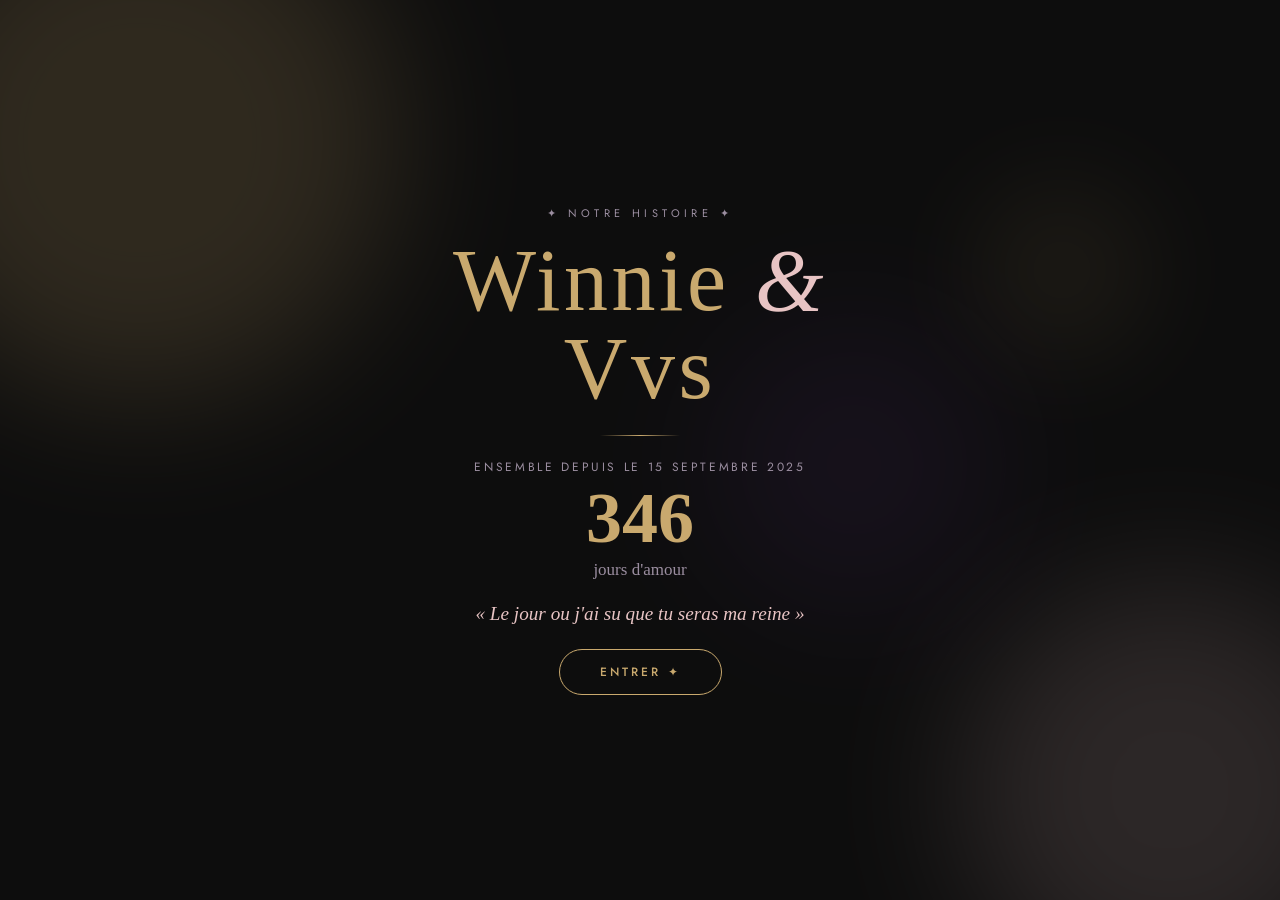
<file: index.html>
<!DOCTYPE html>
<html lang="fr">
<head>
<meta charset="UTF-8">
<meta name="viewport" content="width=device-width,initial-scale=1,maximum-scale=1,user-scalable=no,viewport-fit=cover">
<meta name="apple-mobile-web-app-capable" content="yes">
<meta name="apple-mobile-web-app-status-bar-style" content="black-translucent">
<meta name="apple-mobile-web-app-title" content="Winnie et Vvs">
<meta name="mobile-web-app-capable" content="yes">
<meta name="theme-color" content="#0D0D0D">
<title>Winnie &amp; Vvs</title>
<link rel="manifest" href="manifest.json">
<link href="https://fonts.googleapis.com/css2?family=Cormorant+Garant:ital,wght@0,300;0,400;0,600;1,300;1,400&family=Jost:wght@300;400;500;600&display=swap" rel="stylesheet">
<link rel="stylesheet" href="style.css?v=1773766705">
<style>
html,body{height:100%;margin:0;overflow:hidden;}
body{display:flex;align-items:center;justify-content:center;background:var(--bg);}
body::after{display:none!important;}
#splash{position:fixed;inset:0;display:flex;align-items:center;justify-content:center;background:var(--bg);overflow:hidden;transition:opacity .9s ease,transform .9s ease;}
.sorbs{position:absolute;inset:0;pointer-events:none;}
.orb{position:absolute;border-radius:50%;filter:blur(70px);opacity:.16;animation:orbf 10s ease-in-out infinite alternate;}
.o1{width:520px;height:520px;background:var(--acc);top:-120px;left:-120px;animation:orbDrift 14s ease-in-out infinite;opacity:.18;}
.o2{width:420px;height:420px;background:var(--acc2);bottom:-100px;right:-100px;animation:orbDrift2 18s ease-in-out infinite;animation-delay:-5s;opacity:.14;}
.o3{width:300px;height:300px;background:#6a3a9a;top:35%;left:55%;animation:orbDrift 10s ease-in-out infinite;animation-delay:-2s;opacity:.10;}
.o4{width:180px;height:180px;background:var(--acc);top:20%;right:10%;animation:orbDrift2 12s ease-in-out infinite;animation-delay:-7s;opacity:.08;filter:blur(50px);}
@keyframes orbf{to{transform:translate(40px,30px) scale(1.1);}}
.spc{text-align:center;z-index:1;padding:32px;max-width:480px;width:100%;}
.spey{font-size:11px;letter-spacing:.4em;text-transform:uppercase;color:var(--tx2);margin-bottom:16px;animation:fu .8s .1s both;}
.sptitle{font-family:'Cormorant Garant',serif;font-size:clamp(3rem,10vw,5.5rem);font-weight:300;line-height:1;color:var(--acc);letter-spacing:.04em;animation:fu .8s .25s both;}
.sptitle em{font-style:italic;color:var(--acc2);}
.spdiv{width:80px;height:1px;margin:22px auto;background:linear-gradient(90deg,transparent,var(--acc),transparent);animation:fu .8s .4s both;}
.spsince{font-size:12px;letter-spacing:.22em;text-transform:uppercase;color:var(--tx2);animation:fu .8s .5s both;}
.spcount{font-family:'Cormorant Garant',serif;font-size:clamp(3rem,8vw,4.5rem);font-weight:600;color:var(--acc);line-height:1;margin:6px 0;animation:fu .8s .6s both;}
.spcountlbl{font-family:'Cormorant Garant',serif;font-size:17px;color:var(--tx2);font-weight:300;animation:fu .8s .65s both;}
.spphrase{font-family:'Cormorant Garant',serif;font-style:italic;font-size:clamp(.95rem,3vw,1.2rem);color:var(--acc2);max-width:380px;margin:18px auto;line-height:1.7;animation:fu .8s .75s both;}
.spbtn{padding:13px 40px;background:transparent;border:1px solid var(--acc);border-radius:50px;color:var(--acc);font-family:'Jost',sans-serif;font-size:12px;font-weight:500;letter-spacing:.25em;text-transform:uppercase;cursor:pointer;transition:all .35s cubic-bezier(0.16,1,0.3,1);animation:fu .8s .9s both;touch-action:manipulation;position:relative;overflow:hidden;}
.spbtn:active{transform:scale(0.96);background:var(--acc);color:var(--bg);}
.spbtn::after{content:'';position:absolute;inset:0;background:var(--acc);opacity:0;transition:opacity .3s;border-radius:50px;}
.spbtn.loading::after{opacity:.15;animation:pulse-btn .8s ease infinite alternate;}
@keyframes pulse-btn{to{opacity:.3}}
.spcount{font-family:'Cormorant Garant',serif;font-size:clamp(3rem,8vw,4.5rem);font-weight:600;color:var(--acc);line-height:1;margin:6px 0;animation:fu .8s .6s both;}
@keyframes fu{from{opacity:0;transform:translateY(24px);}to{opacity:1;transform:translateY(0);}}
</style>
<script>try{var _t=JSON.parse(localStorage.getItem('wv_app')||'{}');if(_t.config&&_t.config.theme)document.body.setAttribute('data-theme',_t.config.theme)}catch(e){}</script>
</head>
<body>
<div id="splash">
  <div class="sorbs"><div class="orb o1"></div><div class="orb o2"></div><div class="orb o3"></div><div class="orb o4"></div></div>
  <div class="spc">
    <p class="spey">✦ notre histoire ✦</p>
    <h1 class="sptitle" id="sp-title">Winnie <em>&amp;</em> Vvs</h1>
    <div class="spdiv"></div>
    <p class="spsince" id="sp-since"></p>
    <div class="spcount" id="sp-days">0</div>
    <p class="spcountlbl">jours d'amour</p>
    <p class="spphrase" id="sp-phrase"></p>
    <button class="spbtn" id="sp-btn">Entrer ✦</button>
  </div>
</div>
<script src="core.js?v=1773766705"></script>
<script>
document.addEventListener('DOMContentLoaded',function(){
  try{var _t=JSON.parse(localStorage.getItem('wv_app')||'{}');if(_t.config&&_t.config.theme)document.body.setAttribute('data-theme',_t.config.theme)}catch(e){}
  STG.load();
  var cfg=S.config;
  function diffD(s){if(!s)return 0;try{var p=s.split('-');var su=Date.UTC(+p[0],+p[1]-1,+p[2]);var n=new Date();var nu=Date.UTC(n.getFullYear(),n.getMonth(),n.getDate());return Math.max(0,Math.floor((nu-su)/86400000));}catch(e){return 0;}}
  // Count-up animation
  var targetDays=diffD(cfg.startDate);
  var daysEl=document.getElementById('sp-days');
  var duration=1400,start=null,startVal=0;
  function easeOut(t){return 1-Math.pow(1-t,3);}
  function animCount(ts){
    if(!start)start=ts;
    var progress=Math.min((ts-start)/duration,1);
    daysEl.textContent=Math.round(startVal+(targetDays-startVal)*easeOut(progress));
    if(progress<1)requestAnimationFrame(animCount);
  }
  setTimeout(function(){requestAnimationFrame(animCount);},700);
  var te=document.getElementById('sp-title');if(te)te.innerHTML=(cfg.title||'Winnie & Vvs').replace(' & ',' <em>&amp;</em> ');
  var se=document.getElementById('sp-since');if(se){try{se.textContent='Ensemble depuis le '+new Date(cfg.startDate+'T12:00:00').toLocaleDateString('fr-FR',{day:'numeric',month:'long',year:'numeric'});}catch(e){}}
  var pe=document.getElementById('sp-phrase');if(pe&&cfg.phrase)pe.textContent='« '+cfg.phrase+' »';
  document.getElementById('sp-btn').onclick=function(){
    var btn=this;
    btn.classList.add('loading');
    btn.textContent='Chargement...';
    var s=document.getElementById('splash');
    setTimeout(function(){
      s.style.opacity='0';s.style.transform='scale(1.04)';
      setTimeout(function(){window.location.replace('carte.html');},420);
    },280);
  };
});
</script>
</body>
</html>
</file>
<file: style.css>
:root,[data-theme=romantique]{--bg:#0D0D0D;--sur:#1A1A2E;--sur2:#16213E;--acc:#C9A96E;--acc2:#E8C4C4;--glow:rgba(201,169,110,.2);--tx:#F5F0EB;--tx2:#9B8EA0;--tx3:#5a4a60;--bd:#2D2D4E;--bd2:#1e1e34;--ok:#7BC67E;--err:#E07070;--glass:rgba(26,26,46,.9);--glass2:rgba(13,13,13,.85);--sh:0 8px 32px rgba(0,0,0,.55);--r:16px;--rsm:10px;--rlg:22px}
[data-theme=minimaliste]{--bg:#111;--sur:#1c1c1c;--sur2:#222;--acc:#e2e2e2;--acc2:#aaa;--glow:rgba(226,226,226,.12);--tx:#f0f0f0;--tx2:#888;--tx3:#555;--bd:#333;--bd2:#252525;--glass:rgba(28,28,28,.93);--glass2:rgba(17,17,17,.88);--r:8px;--rsm:4px;--rlg:12px}
[data-theme=mystique]{--bg:#0a0514;--sur:#160d2a;--sur2:#1a1035;--acc:#b08be8;--acc2:#d4b8f5;--glow:rgba(176,139,232,.2);--tx:#f0eaf8;--tx2:#9080b0;--tx3:#604880;--bd:#2a1d4a;--bd2:#1e1538;--glass:rgba(22,13,42,.93);--glass2:rgba(10,5,20,.88);--r:18px;--rsm:12px;--rlg:26px}
[data-theme=nature]{--bg:#080f0a;--sur:#0f1e12;--sur2:#132618;--acc:#6fbf7a;--acc2:#a8d5b0;--glow:rgba(111,191,122,.2);--tx:#eaf5ec;--tx2:#7aaa85;--tx3:#4a7855;--bd:#1c3522;--bd2:#142818;--glass:rgba(15,30,18,.93);--glass2:rgba(8,15,10,.88);--r:14px;--rsm:9px;--rlg:20px}
[data-theme=automne]{--bg:#0f0a06;--sur:#1e1208;--sur2:#271808;--acc:#d4843a;--acc2:#e8b88a;--glow:rgba(212,132,58,.2);--tx:#f5ece0;--tx2:#b08860;--tx3:#805030;--bd:#3a2210;--bd2:#2a1808;--glass:rgba(30,18,8,.93);--glass2:rgba(15,10,6,.88)}
[data-theme=clair]{--bg:#f5f0eb;--sur:#fff;--sur2:#f0ebe5;--acc:#9a6e3a;--acc2:#c49a6c;--glow:rgba(154,110,58,.15);--tx:#1a1208;--tx2:#6b5a48;--tx3:#9b8a78;--bd:#d8cfc5;--bd2:#e5ddd5;--glass:rgba(255,255,255,.92);--glass2:rgba(245,240,235,.92);--sh:0 8px 32px rgba(0,0,0,.1)}
[data-theme=ocean]{--bg:#040d18;--sur:#0a1e35;--sur2:#0e2845;--acc:#38b2dc;--acc2:#8dd4f0;--glow:rgba(56,178,220,.2);--tx:#e8f4fb;--tx2:#6ca0c0;--tx3:#3a6080;--bd:#0e2848;--bd2:#091c35;--glass:rgba(10,30,53,.93);--glass2:rgba(4,13,24,.9)}
[data-theme=rosegold]{--bg:#1a0f0f;--sur:#2d1a1a;--sur2:#3a2020;--acc:#e88c8c;--acc2:#f5c0c0;--glow:rgba(232,140,140,.2);--tx:#faf0f0;--tx2:#c08080;--tx3:#906060;--bd:#4a2828;--bd2:#3a1e1e;--glass:rgba(45,26,26,.93);--glass2:rgba(26,15,15,.9);--r:20px;--rsm:14px;--rlg:28px}

*,*::before,*::after{margin:0;padding:0;box-sizing:border-box;-webkit-tap-highlight-color:transparent}

/* BODY : jamais scrollable, fond de scène */
html{height:100%}
body{height:100%;background:var(--bg);color:var(--tx);font-family:'Jost',sans-serif;-webkit-font-smoothing:antialiased;overflow:hidden;position:fixed;width:100%;top:0;left:0}

::-webkit-scrollbar{width:3px}
::-webkit-scrollbar-thumb{background:var(--bd);border-radius:2px}

/* NAVBAR — enfant direct de body, jamais affecté par le contenu */
.bnav{
  position:fixed;
  bottom:0;left:0;right:0;
  background:var(--bg);
  backdrop-filter:blur(20px);
  -webkit-backdrop-filter:blur(20px);
  border-top:1px solid var(--bd);
  display:flex;
  z-index:1000;
  padding-bottom:0;
}
.bnav::after{
  content:'';
  position:absolute;
  left:0;right:0;
  bottom:calc(-1px - env(safe-area-inset-bottom,0px));
  height:calc(1px + env(safe-area-inset-bottom,0px));
  background:var(--bg);
  pointer-events:none;
}
.nb{
  flex:1;padding:10px 4px 8px;
  background:none;border:none;
  color:var(--tx2);
  font-family:'Jost',sans-serif;
  font-size:9px;font-weight:500;
  letter-spacing:.05em;text-transform:uppercase;
  cursor:pointer;
  display:flex;flex-direction:column;align-items:center;gap:3px;
  transition:color .2s;
  /* Empêche tout comportement tactile parasite */
  touch-action:manipulation;
  -webkit-user-select:none;
  user-select:none;
}
.nb span.ni{font-size:22px;line-height:1}
.nb.active{color:var(--acc)}

/* CONTENT : la zone scrollable, respecte la navbar en bas */
.content{
  position:fixed;
  top:0;left:0;right:0;
  /* bottom = hauteur navbar (~58px) + safe area */
  bottom:calc(58px + env(safe-area-inset-bottom,0px));
  overflow-y:auto;
  overflow-x:hidden;
  -webkit-overflow-scrolling:touch;
  background:var(--bg);
  z-index:10;
}

/* PAGE HEADER */
.ph{
  padding:max(14px,calc(env(safe-area-inset-top,0px) + 14px)) 18px 12px;
  position:sticky;top:0;z-index:10;
  background:var(--glass2);
  backdrop-filter:blur(20px);-webkit-backdrop-filter:blur(20px);
  border-bottom:1px solid var(--bd);
  display:flex;align-items:flex-start;justify-content:space-between;
}
.pt{font-family:'Cormorant Garant',serif;font-size:28px;font-weight:400;color:var(--acc)}
.ps{font-size:12px;color:var(--tx2);margin-top:2px}

/* TOAST */
#toast{
  position:fixed;
  top:max(16px,calc(env(safe-area-inset-top,0px)+12px));
  left:50%;transform:translateX(-50%) translateY(-120px);
  background:var(--sur);border:1px solid var(--bd);
  border-radius:50px;padding:10px 22px;font-size:13px;color:var(--tx);
  z-index:9999;box-shadow:var(--sh);
  transition:transform .4s cubic-bezier(.34,1.56,.64,1),opacity .4s;
  white-space:nowrap;pointer-events:none;opacity:0;display:block;
}
#toast.show{transform:translateX(-50%) translateY(0);opacity:1}
#toast.ok{border-color:var(--ok);color:var(--ok)}
#toast.er{border-color:var(--err);color:var(--err)}

/* CONFIRM OVERLAY */
#cov{position:fixed;inset:0;z-index:5000;background:rgba(0,0,0,.82);backdrop-filter:blur(12px);display:flex;align-items:center;justify-content:center;padding:24px}
.cbox{background:var(--sur);border:1px solid var(--bd);border-radius:var(--rlg);padding:28px;max-width:340px;width:100%;text-align:center;box-shadow:var(--sh)}
.ctitle{font-family:'Cormorant Garant',serif;font-size:20px;color:var(--tx);margin-bottom:8px}
.cmsg{font-size:13px;color:var(--tx2);line-height:1.6;margin-bottom:20px}
.cbtns{display:flex;gap:10px}.cbtns .btn{flex:1}

/* SHEET */
.ov{position:fixed;inset:0;z-index:2000;background:rgba(0,0,0,.65);backdrop-filter:blur(8px);-webkit-backdrop-filter:blur(8px);display:flex;align-items:flex-end;justify-content:center}
.sheet{background:var(--sur);border:1px solid var(--bd);border-radius:var(--rlg) var(--rlg) 0 0;width:100%;max-width:530px;max-height:92vh;overflow-y:auto;-webkit-overflow-scrolling:touch;padding:14px 18px calc(32px + env(safe-area-inset-bottom,0px));transform:translateY(100%);transition:transform .4s cubic-bezier(.16,1,.3,1)}
.ov.open .sheet{transform:translateY(0)}
.handle{width:40px;height:4px;border-radius:2px;background:var(--bd);margin:0 auto 16px}
.stitle{font-family:'Cormorant Garant',serif;font-size:22px;color:var(--acc);margin-bottom:18px}
.sfooter{display:flex;gap:10px;margin-top:18px}.sfooter .btn{flex:1}

/* BUTTONS */
.btn{padding:11px 22px;border:none;border-radius:50px;font-family:'Jost',sans-serif;font-size:13px;font-weight:500;cursor:pointer;transition:all .25s;display:inline-flex;align-items:center;justify-content:center;gap:6px;touch-action:manipulation}
.btn-p{background:var(--acc);color:var(--bg)}.btn-p:active{filter:brightness(1.1)}
.btn-g{background:transparent;color:var(--tx2);border:1px solid var(--bd)}.btn-g:active{border-color:var(--acc);color:var(--acc)}
.btn-d{background:var(--err);color:#fff}
.btn-sm{padding:7px 14px;font-size:12px}.btn-full{width:100%;justify-content:center}

/* FORM */
.field{margin-bottom:14px}.field label{display:block;font-size:11px;letter-spacing:.15em;text-transform:uppercase;color:var(--tx2);margin-bottom:6px}
.inp{width:100%;padding:11px 14px;background:rgba(255,255,255,.04);border:1px solid var(--bd);border-radius:var(--rsm);color:var(--tx);font-family:'Jost',sans-serif;font-size:14px;outline:none;transition:border-color .2s;-webkit-appearance:none}
.inp:focus{border-color:var(--acc)}.inp::placeholder{color:var(--tx3)}.inp.err{border-color:var(--err)}
.sel-inp{background:var(--sur2);cursor:pointer}.ta{resize:vertical;min-height:80px;line-height:1.6}
.frow{display:flex;gap:12px}.frow .field{flex:1}
.uzone{padding:14px;border:1.5px dashed var(--bd);border-radius:var(--rsm);text-align:center;cursor:pointer;color:var(--tx2);font-size:13px;transition:all .2s}
.uzone:active{border-color:var(--acc);color:var(--acc)}
.mpgrid{display:flex;flex-wrap:wrap;gap:8px;margin-top:10px}
.mpwrap{position:relative}
.mpimg{width:72px;height:72px;object-fit:cover;border-radius:10px;border:1px solid var(--bd);cursor:pointer}
.mpvid{width:72px;height:72px;border-radius:10px;border:1px solid var(--bd);background:var(--sur2);display:flex;align-items:center;justify-content:center;font-size:22px}
.mpdel{position:absolute;top:-6px;right:-6px;width:20px;height:20px;border-radius:50%;background:var(--err);border:none;color:#fff;font-size:10px;cursor:pointer;display:flex;align-items:center;justify-content:center}
.geobox{position:relative;display:flex;gap:8px}.geobox .inp{flex:1}
.geobtn{padding:0 14px;border-radius:var(--rsm);background:var(--sur2);border:1px solid var(--bd);cursor:pointer;font-size:13px;color:var(--tx2);white-space:nowrap;height:44px;flex-shrink:0;font-family:'Jost',sans-serif;font-weight:600}
.geobtn-p{background:var(--acc);color:var(--bg);border-color:var(--acc)}
.geores{position:fixed;background:var(--sur);border:1px solid var(--acc);border-radius:var(--rsm);z-index:99999;max-height:220px;overflow-y:auto;box-shadow:0 8px 32px rgba(0,0,0,.8)}
.georow{padding:10px 14px;cursor:pointer;font-size:13px;color:var(--tx2);border-bottom:1px solid var(--bd2)}.georow:last-child{border-bottom:none}.georow:active{background:var(--sur2)}
.pbadge{display:flex;align-items:center;gap:6px;padding:8px 12px;border-radius:var(--rsm);background:rgba(123,198,126,.1);border:1px solid var(--ok);color:var(--ok);font-size:12px;margin-bottom:14px}
.chiprow{display:flex;flex-wrap:wrap;gap:8px;margin-bottom:14px}
.chip{padding:4px 12px;border-radius:50px;font-size:12px;border:1px solid var(--bd);background:transparent;color:var(--tx2);cursor:pointer;transition:all .2s;white-space:nowrap;font-family:'Jost',sans-serif}
.chip.on{background:var(--acc);color:var(--bg);border-color:var(--acc)}
.fbar{display:flex;gap:8px;padding:12px 16px;overflow-x:auto;scrollbar-width:none}.fbar::-webkit-scrollbar{display:none}
.sortrow{display:flex;align-items:center;gap:10px;padding:0 16px 10px;font-size:12px;color:var(--tx2)}
.sortsel{background:var(--sur);border:1px solid var(--bd);color:var(--tx);font-family:'Jost',sans-serif;font-size:12px;border-radius:8px;padding:5px 10px;cursor:pointer;outline:none}

/* CARD LIST */
.masonry{padding:8px 10px;columns:2;column-gap:10px}
.mcard{break-inside:avoid;margin-bottom:10px;border-radius:var(--r);overflow:hidden;border:1px solid var(--bd);cursor:pointer;position:relative;transition:transform .3s}
.mcard:active{transform:scale(.97)}
.mcpat{width:100%;position:relative;overflow:hidden}
.mcover{position:absolute;inset:0;background:linear-gradient(to top,rgba(0,0,0,.9) 0%,transparent 60%)}
.mccat{position:absolute;top:8px;right:8px;padding:3px 10px;border-radius:50px;font-size:10px;font-weight:600;backdrop-filter:blur(12px)}
.mcfav{position:absolute;top:8px;left:8px;font-size:13px}
.mcbody{position:absolute;bottom:0;left:0;right:0;padding:10px}
.mctitle{font-family:'Cormorant Garant',serif;font-size:14px;font-weight:600;color:#fff;line-height:1.2}
.mcdate{font-size:11px;color:rgba(255,255,255,.5);margin-top:2px}

/* DETAIL VIEW */
.fs{position:fixed;inset:0;z-index:3000;background:var(--bg);display:flex;flex-direction:column;overflow:hidden;animation:fsIn .35s cubic-bezier(.16,1,.3,1) both}
.fs.out{animation:fsOut .3s ease both;pointer-events:none}
@keyframes fsIn{from{opacity:0;transform:translateY(30px) scale(.97)}to{opacity:1;transform:none}}
@keyframes fsOut{from{opacity:1}to{opacity:0;transform:translateY(20px)}}
.fs-hero{flex-shrink:0;position:relative;width:100%;height:55vh;max-height:420px;background:var(--sur);overflow:hidden}
.fs-hero img{width:100%;height:100%;object-fit:cover;display:block;position:absolute;inset:0}
.fs-hero-pat{width:100%;height:100%;display:flex;align-items:center;justify-content:center;font-size:64px}
.fs-hero-grad{position:absolute;inset:0;background:linear-gradient(to bottom,rgba(0,0,0,.4) 0%,transparent 40%,transparent 55%,var(--bg) 100%)}
.fs-topbar{position:absolute;top:0;left:0;right:0;display:flex;align-items:center;justify-content:space-between;padding:max(16px,env(safe-area-inset-top,16px)) 16px 12px;z-index:10}
.fs-back{width:38px;height:38px;border-radius:50%;background:rgba(0,0,0,.5);backdrop-filter:blur(10px);border:none;color:#fff;font-size:18px;cursor:pointer;display:flex;align-items:center;justify-content:center}
.fs-fav{padding:6px 14px;border-radius:50px;background:rgba(0,0,0,.5);backdrop-filter:blur(10px);border:none;color:#fff;font-size:13px;cursor:pointer;font-family:'Jost',sans-serif}
.fs-scroll{flex:1;overflow-y:auto;-webkit-overflow-scrolling:touch;padding:0 18px calc(40px + env(safe-area-inset-bottom,0px))}
.fs-title{font-family:'Cormorant Garant',serif;font-size:clamp(1.6rem,6vw,2.4rem);font-weight:400;color:var(--acc);margin:16px 0 10px;line-height:1.1}
.fs-note{background:var(--sur);border-radius:var(--r);padding:14px 16px;margin-bottom:14px;font-family:'Cormorant Garant',serif;font-style:italic;font-size:clamp(15px,4vw,18px);color:var(--tx2);line-height:1.8;border-left:3px solid var(--acc)}
.fs-strip{display:flex;gap:8px;margin-bottom:16px;overflow-x:auto;scrollbar-width:none}.fs-strip::-webkit-scrollbar{display:none}
.fs-thumb{flex-shrink:0;width:90px;height:90px;border-radius:12px;object-fit:cover;cursor:pointer;border:2px solid transparent}
.fs-thumb.sel{border-color:var(--acc)}
.fs-video{width:100%;border-radius:var(--r);margin-bottom:14px;border:1px solid var(--bd);max-height:320px;background:#000;display:block}
.fs-chips{display:flex;flex-wrap:wrap;gap:8px;margin-bottom:14px}
.fs-acts{display:flex;gap:10px;padding:16px 0;border-top:1px solid var(--bd)}.fs-acts .btn{flex:1}

/* STATS */
.kgrid{display:grid;grid-template-columns:1fr 1fr;gap:10px;margin-bottom:20px}
.kcard{background:var(--sur);border:1px solid var(--bd);border-radius:var(--r);padding:14px;text-align:center}
.kicon{font-size:22px;margin-bottom:8px}.kval{font-family:'Cormorant Garant',serif;font-size:30px;font-weight:700;color:var(--acc);line-height:1}
.klbl{font-size:10px;color:var(--tx2);margin-top:4px;letter-spacing:.08em;text-transform:uppercase}
.sshd{font-family:'Cormorant Garant',serif;font-size:18px;color:var(--tx);margin-bottom:14px;padding-bottom:8px;border-bottom:1px solid var(--bd)}
.barrow{display:flex;align-items:center;gap:10px;margin-bottom:10px}
.barlbl{font-size:12px;color:var(--tx2);width:90px;flex-shrink:0;text-align:right}
.bartrack{flex:1;height:8px;background:var(--sur2);border-radius:4px;overflow:hidden}
.barfill{height:100%;border-radius:4px;transition:width 1.2s ease}
.barcnt{font-size:12px;color:var(--acc);font-weight:600;width:24px;text-align:right}
.tlitem{display:flex;gap:12px;margin-bottom:14px}
.tldot{width:10px;height:10px;border-radius:50%;background:var(--acc);flex-shrink:0;margin-top:3px}
.tltitle{font-size:13px;font-weight:500;color:var(--tx);cursor:pointer}
.tldate{font-size:11px;color:var(--tx2);margin-top:2px}
.dwrap{background:var(--sur);border:1px solid var(--bd);border-radius:var(--r);padding:20px;display:flex;align-items:center;gap:20px;flex-wrap:wrap;margin-bottom:20px}
.dleg{flex:1;min-width:130px}.dli{display:flex;align-items:center;gap:8px;margin-bottom:8px;font-size:13px;color:var(--tx2)}
.dldot{width:10px;height:10px;border-radius:50%;flex-shrink:0}.dlval{margin-left:auto;font-weight:600;color:var(--tx)}

/* JOURNAL */
.jentry{background:var(--sur);border:1px solid var(--bd);border-radius:var(--r);padding:16px;margin-bottom:12px;position:relative;overflow:hidden}
.jentry::before{content:'';position:absolute;left:0;top:0;bottom:0;width:3px;background:var(--acc)}
.jemoji{font-size:24px;margin-bottom:8px;display:block}
.jhdr{display:flex;justify-content:space-between;align-items:flex-start;margin-bottom:10px;gap:8px}
.jtitle{font-family:'Cormorant Garant',serif;font-size:17px;font-weight:600;color:var(--acc)}
.jdate{font-size:11px;color:var(--tx2);white-space:nowrap;flex-shrink:0;margin-top:2px}
.jtext{font-size:13px;color:var(--tx2);line-height:1.75}
.jlink{font-size:11px;color:var(--acc2);margin-top:8px}.jacts{display:flex;gap:8px;margin-top:12px}

/* SETTINGS */
.sshd2{font-family:'Cormorant Garant',serif;font-size:16px;color:var(--acc);margin:16px 0 10px;padding-bottom:6px;border-bottom:1px solid var(--bd)}
.sitem{display:flex;align-items:center;justify-content:space-between;padding:12px 0;border-bottom:1px solid var(--bd2);cursor:pointer}
.sitem:last-child{border-bottom:none}.slbl{font-size:14px;color:var(--tx)}.ssub{font-size:12px;color:var(--tx2);margin-top:2px}
.tgrid{display:grid;grid-template-columns:repeat(3,1fr);gap:10px;margin-bottom:10px}
.tcard{background:var(--sur);border:2px solid var(--bd);border-radius:var(--rsm);padding:12px 8px;cursor:pointer;text-align:center;transition:all .2s}
.tcard.on{border-color:var(--acc);box-shadow:0 0 16px var(--glow)}
.tprev{width:38px;height:38px;border-radius:50%;margin:0 auto 6px}.tname{font-size:11px;color:var(--tx2)}
.catrow{display:flex;align-items:center;gap:10px;padding:10px 12px;background:var(--sur);border-radius:var(--rsm);margin-bottom:8px;border:1px solid var(--bd)}
.catdot{width:12px;height:12px;border-radius:50%;flex-shrink:0}.catnm{flex:1;font-size:14px;color:var(--tx)}
.catact{background:none;border:none;cursor:pointer;color:var(--tx2);font-size:14px;padding:2px 6px}
.wbadge{display:inline-block;padding:3px 10px;background:var(--sur2);border-radius:50px;font-size:11px;color:var(--acc2);margin-bottom:8px;border:1px solid var(--bd)}
.exchip{display:inline-flex;align-items:center;gap:6px;padding:4px 10px;background:var(--sur2);border-radius:50px;font-size:11px;color:var(--tx2);border:1px solid var(--bd)}
.exdel{background:none;border:none;color:var(--err);cursor:pointer;font-size:12px;padding:0}
.exmed{display:flex;flex-wrap:wrap;gap:6px;margin-bottom:10px}

/* MAP controls */
.map-top{position:fixed;top:max(14px,env(safe-area-inset-top,14px));left:50%;transform:translateX(-50%);width:min(460px,calc(100vw - 12px));z-index:500;display:flex;flex-direction:column;gap:6px;align-items:center}
.map-mode-tabs{display:flex;gap:4px;background:var(--glass);backdrop-filter:blur(20px);-webkit-backdrop-filter:blur(20px);border:1px solid var(--bd);border-radius:50px;padding:3px;box-shadow:var(--sh)}
.modeTab{padding:6px 14px;border:none;border-radius:50px;font-family:'Jost',sans-serif;font-size:11px;font-weight:500;cursor:pointer;background:transparent;color:var(--tx2);transition:all .2s;white-space:nowrap}
.modeTab.active{background:var(--acc);color:var(--bg)}
.map-subf{display:flex;gap:6px;overflow-x:auto;scrollbar-width:none;padding:0 2px;width:100%}
.map-subf::-webkit-scrollbar{display:none}
.subchip{padding:5px 12px;border-radius:50px;border:1px solid var(--bd);background:var(--glass);backdrop-filter:blur(12px);-webkit-backdrop-filter:blur(12px);color:var(--tx2);font-family:'Jost',sans-serif;font-size:11px;cursor:pointer;transition:all .2s;white-space:nowrap;flex-shrink:0}
.subchip.on{border-color:var(--acc);background:var(--acc);color:var(--bg)}
.map-bbtns{position:fixed;bottom:calc(68px + env(safe-area-inset-bottom,0px));left:50%;transform:translateX(-50%);display:flex;gap:8px;z-index:500}
.mabtn{background:var(--glass);backdrop-filter:blur(12px);-webkit-backdrop-filter:blur(12px);border:1px solid var(--acc);border-radius:50px;padding:10px 22px;font-size:13px;color:var(--acc);cursor:pointer;transition:all .2s;box-shadow:0 4px 20px var(--glow);font-family:'Jost',sans-serif;font-weight:500;white-space:nowrap}
.mabtn:active{background:var(--acc);color:var(--bg)}
.mabtn-w{border-color:var(--acc2);color:var(--acc2)}.mabtn-w:active{background:var(--acc2);color:var(--bg)}
.mloc{position:fixed;bottom:calc(68px + env(safe-area-inset-bottom,0px));right:16px;z-index:500;width:46px;height:46px;border-radius:50%;background:var(--glass);backdrop-filter:blur(12px);-webkit-backdrop-filter:blur(12px);border:1px solid var(--bd);color:var(--tx2);cursor:pointer;display:flex;align-items:center;justify-content:center;box-shadow:var(--sh);transition:all .2s}
.mloc:active,.mloc.on{border-color:var(--ok);color:var(--ok)}
.cpin{width:36px;height:36px;border-radius:50% 50% 50% 0;transform:rotate(-45deg);display:flex;align-items:center;justify-content:center;border:2px solid rgba(255,255,255,.2);box-shadow:0 4px 14px rgba(0,0,0,.5);cursor:pointer}
.cpinicon{transform:rotate(45deg);font-size:15px;line-height:1}
.cpin-w{border-style:dashed;opacity:.8}

/* LIGHTBOX */
#lb{position:fixed;inset:0;z-index:9500;background:rgba(0,0,0,.96);display:flex;align-items:center;justify-content:center}
#lb img{max-width:96vw;max-height:85vh;object-fit:contain;border-radius:12px}
.lbclose{position:absolute;top:16px;right:16px;background:rgba(255,255,255,.1);border:none;color:#fff;font-size:20px;width:44px;height:44px;border-radius:50%;cursor:pointer}
.lbprev,.lbnext{position:absolute;top:50%;transform:translateY(-50%);background:rgba(255,255,255,.1);border:none;color:#fff;font-size:28px;width:50px;height:50px;border-radius:50%;cursor:pointer}
.lbprev{left:12px}.lbnext{right:12px}

/* MISC */
.hidden{display:none!important}
.empty{display:flex;flex-direction:column;align-items:center;justify-content:center;padding:60px 24px;text-align:center;gap:12px}
.emico{font-size:40px;opacity:.4}.emtxt{font-family:'Cormorant Garant',serif;font-size:18px;color:var(--tx2);line-height:1.7;max-width:280px}
@keyframes fu{from{opacity:0;transform:translateY(24px)}to{opacity:1;transform:translateY(0)}}
@keyframes fi{from{opacity:0}to{opacity:1}}
@media(prefers-reduced-motion:reduce){*{animation-duration:.01ms!important;transition-duration:.01ms!important}}

/* ── GLOBAL MICRO-INTERACTIONS (Modern Dark Cinema) ────────── */
:root{--ease:cubic-bezier(0.16,1,0.3,1);--ease-out:cubic-bezier(0.4,0,0.2,1)}

/* Tous les boutons : spring press 0.97 */
.btn,.nb,.spbtn,.mabtn,.geobtn,.chip,.modeTab,.subchip,.tcard,.sitem{
  transition:transform .18s var(--ease),opacity .18s;
}
.btn:active,.spbtn:active,.mabtn:active,.geobtn:active,.chip:active,.modeTab:active,.subchip:active,.tcard:active{
  transform:scale(0.96);
}
.nb:active{transform:scale(0.93)}
.sitem:active{opacity:.7}

/* Cards masonry — hover + press premium */
.mcard{
  transition:transform .28s var(--ease), box-shadow .28s var(--ease);
  will-change:transform;
}
.mcard:active{transform:scale(0.965);box-shadow:0 2px 12px rgba(0,0,0,.4)}

/* Navbar glassmorphism renforcé */
.bnav{
  background:var(--bg);
  backdrop-filter:blur(24px);
  -webkit-backdrop-filter:blur(24px);
  border-top:1px solid var(--bd);
}
.nb.active{
  color:var(--acc);
  text-shadow:0 0 12px var(--glow);
}
.nb.active .ni{
  filter:drop-shadow(0 0 6px var(--glow));
  transform:scale(1.15) translateY(-1px);
  display:inline-block;
  transition:transform .3s var(--ease),filter .3s;
}

/* Page header glassmorphism */
.ph{
  background:var(--glass2);
  backdrop-filter:blur(28px) saturate(160%);
  -webkit-backdrop-filter:blur(28px) saturate(160%);
  border-bottom:1px solid rgba(255,255,255,.05);
}

/* Sheets — spring animation */
.sheet{transition:transform .45s var(--ease)}

/* Toast — spring bounce */
#toast{transition:transform .42s cubic-bezier(.34,1.56,.64,1),opacity .3s}

/* ── SEARCH BAR ────────────────────────────────────────────── */
.searchbar{
  display:flex;align-items:center;gap:8px;
  margin:10px 14px 4px;
  background:rgba(255,255,255,.05);
  border:1px solid var(--bd);
  border-radius:50px;
  padding:9px 16px;
  transition:border-color .2s,box-shadow .2s;
}
.searchbar:focus-within{
  border-color:var(--acc);
  box-shadow:0 0 0 3px var(--glow);
}
.searchbar svg{flex-shrink:0;opacity:.45;width:16px;height:16px}
.searchbar input{
  flex:1;background:none;border:none;outline:none;
  color:var(--tx);font-family:'Jost',sans-serif;font-size:14px;
}
.searchbar input::placeholder{color:var(--tx3)}

/* ── SKELETON LOADING ─────────────────────────────────────── */
@keyframes shimmer{
  0%{background-position:200% 0}
  100%{background-position:-200% 0}
}
.skeleton{
  background:linear-gradient(90deg,var(--sur) 25%,var(--sur2) 50%,var(--sur) 75%);
  background-size:400% 100%;
  animation:shimmer 1.6s ease-in-out infinite;
  border-radius:var(--r);
  border:none!important;
}
.skel-card{height:180px;margin-bottom:10px;break-inside:avoid}
.skel-card:nth-child(2){height:140px}
.skel-card:nth-child(3){height:200px}
.skel-card:nth-child(4){height:160px}

/* ── STAGGER ANIMATION ────────────────────────────────────── */
@keyframes cardIn{
  from{opacity:0;transform:translateY(22px) scale(0.97)}
  to{opacity:1;transform:none}
}
.mcard{animation:cardIn .5s var(--ease) both}
.mcard:nth-child(1){animation-delay:.03s}
.mcard:nth-child(2){animation-delay:.07s}
.mcard:nth-child(3){animation-delay:.11s}
.mcard:nth-child(4){animation-delay:.15s}
.mcard:nth-child(5){animation-delay:.19s}
.mcard:nth-child(6){animation-delay:.22s}
.mcard:nth-child(7){animation-delay:.25s}
.mcard:nth-child(8){animation-delay:.28s}
.mcard:nth-child(n+9){animation-delay:.3s}

/* ── JOURNAL PREMIUM ──────────────────────────────────────── */
@keyframes entryIn{
  from{opacity:0;transform:translateX(-14px)}
  to{opacity:1;transform:none}
}
.jentry{animation:entryIn .45s var(--ease) both}
.jentry:nth-child(1){animation-delay:.04s}
.jentry:nth-child(2){animation-delay:.1s}
.jentry:nth-child(3){animation-delay:.16s}
.jentry:nth-child(n+4){animation-delay:.22s}
.jentry{
  border-left:none;
  border-radius:var(--r);
  background:var(--sur);
  transition:transform .25s var(--ease),box-shadow .25s;
}
.jentry::before{border-radius:3px 0 0 3px}
.jentry:active{transform:scale(0.985);box-shadow:none}

/* ── COMMENT BUBBLES PREMIUM ──────────────────────────────── */
.cbubble{
  padding:10px 14px;
  border-radius:16px 16px 16px 4px;
  background:var(--sur2);
  border:1px solid var(--bd);
  margin-bottom:8px;
  font-size:13px;line-height:1.6;
  animation:cardIn .35s var(--ease) both;
}
.cbubble-own{
  border-radius:16px 16px 4px 16px;
  background:rgba(201,169,110,.12);
  border-color:var(--acc);
  margin-left:24px;
}
.cbmeta{font-size:11px;color:var(--tx2);margin-bottom:4px;font-weight:500}

/* ── KPI COUNT-UP ANIMATION ───────────────────────────────── */
.kval{transition:color .3s}
.kcard{
  transition:transform .3s var(--ease),box-shadow .3s;
  animation:cardIn .5s var(--ease) both;
}
.kcard:nth-child(1){animation-delay:.05s}
.kcard:nth-child(2){animation-delay:.1s}
.kcard:nth-child(3){animation-delay:.15s}
.kcard:nth-child(4){animation-delay:.2s}
.kcard:active{transform:scale(0.97)}

/* ── ORB PREMIUM ──────────────────────────────────────────── */
@keyframes orbDrift{
  0%{transform:translate(0,0) scale(1)}
  33%{transform:translate(30px,-20px) scale(1.08)}
  66%{transform:translate(-15px,25px) scale(0.95)}
  100%{transform:translate(0,0) scale(1)}
}
@keyframes orbDrift2{
  0%{transform:translate(0,0) scale(1.05)}
  40%{transform:translate(-25px,18px) scale(0.92)}
  70%{transform:translate(20px,-12px) scale(1.1)}
  100%{transform:translate(0,0) scale(1.05)}
}

/* ── PWA standalone ─────────────────────────────────────── */
@media(display-mode:standalone){
  .bnav{
    padding-bottom:env(safe-area-inset-bottom,0px);
  }
  .bnav::after{
    content:'';
    position:absolute;
    left:0;right:0;
    bottom:calc(-1px - env(safe-area-inset-bottom,0px));
    height:calc(1px + env(safe-area-inset-bottom,0px));
    background:var(--bg);
    pointer-events:none;
  }
  .content{
    bottom:calc(58px + env(safe-area-inset-bottom,0px));
  }
  .map-bbtns,.mloc{
    bottom:calc(68px + env(safe-area-inset-bottom,0px));
  }
}
</file>
